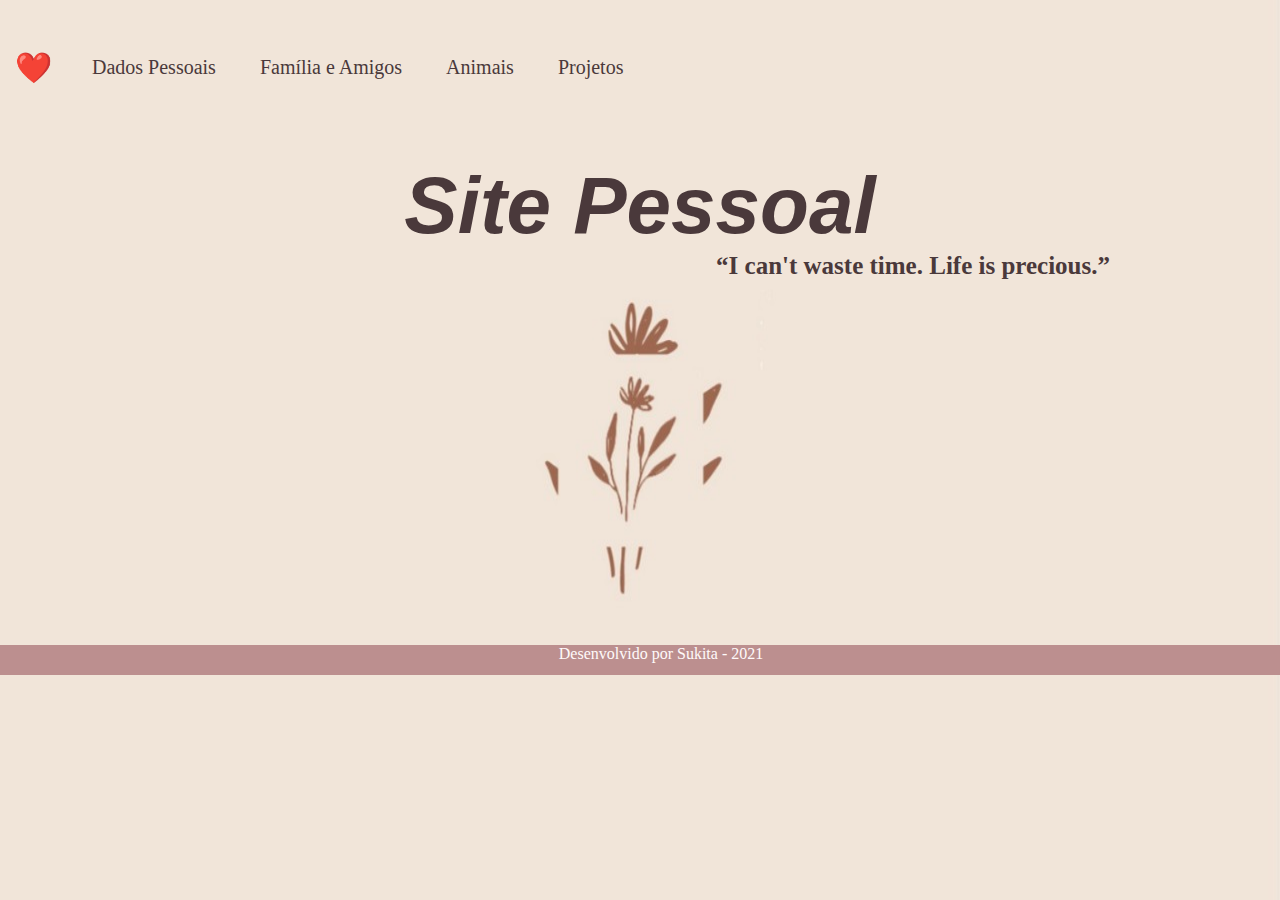
<file: index.html>
<!DOCTYPE html>
<html lang="pt-br">
<head>
    <meta charset="UTF-8">
    <meta http-equiv="X-UA-Compatible" content="IE=edge">
    <meta name="viewport" content="width=device-width, initial-scale=1.0">
    <title>index</title>
    <link rel="stylesheet" href="estiloSP.css">
</head>
<body id="bodyindex">
    <div class="navbar">
        <h2 class="stiker">❤️</h2>
        <nav>
            <ul>
                <li><a href="pagina1.html">Dados Pessoais</a></li>
                <li><a href="pagina2.html">Família e Amigos</a></li>
                <li><a href="pagina3.html">Animais</a></li>
                <li><a href="pagina4.html">Projetos</a></li>
            </ul>
        </nav>
    </div>
    <h1 class="textoindex">Site Pessoal</h1>
    <h3 class="subtitulo">“I can't waste time. Life is precious.”</h3>

    <div id="rodapeindex">
        <p class="texto">Desenvolvido por Sukita - 2021</p>
    </div>
</body>
</html>
</file>
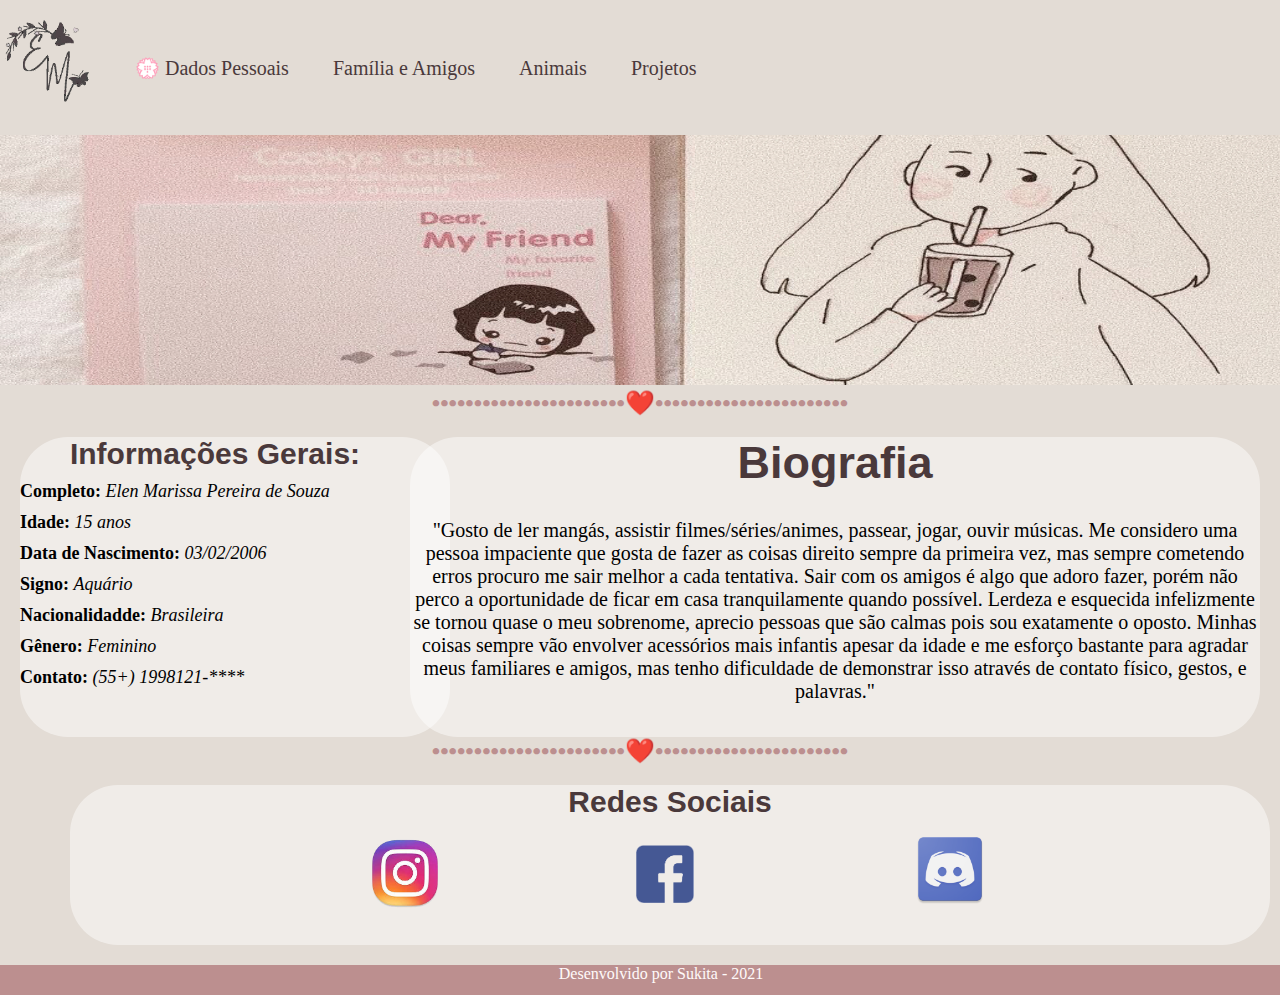
<file: pagina1.html>
<!DOCTYPE html>
<html lang="pt-br">
<head>
    <meta charset="UTF-8">
    <meta http-equiv="X-UA-Compatible" content="IE=edge">
    <meta name="viewport" content="width=device-width, initial-scale=1.0">
    <title>Informações Gerais</title>
    <link rel="stylesheet" href="estiloSP.css">
</head>
<body id="body">
    <div class="navbar">
        <a href="index.html">
            <img src="logotipo.png" class="logo">
        </a>
        <nav>
            <ul>
                <li><a href="#">💮 Dados Pessoais</a></li>
                <li><a href="pagina2.html">Família e Amigos</a></li>
                <li><a href="pagina3.html">Animais</a></li>
                <li><a href="pagina4.html">Projetos</a></li>
            </ul>
        </nav>
    </div>
    <img src="banner2.png" alt="banner" width="1340" height="250">
    <h2>•••••••••••••••••••••••❤️•••••••••••••••••••••••</h2>
    <div class="divbio">
        <h1 class="titulobio">Biografia</h1>
        <p class="bio">"Gosto de ler mangás, assistir filmes/séries/animes, passear, jogar, ouvir músicas.
             Me considero uma pessoa impaciente que gosta de fazer as coisas direito sempre da primeira vez, mas sempre cometendo erros
            procuro me sair melhor a cada tentativa. Sair com os amigos é algo que adoro fazer, porém não perco a oportunidade de ficar em
            casa tranquilamente quando possível. Lerdeza e esquecida infelizmente se tornou quase o meu sobrenome, aprecio pessoas que são 
            calmas pois sou exatamente o oposto. Minhas coisas sempre vão envolver acessórios mais infantis apesar da idade e me esforço bastante 
            para agradar meus familiares e amigos, mas tenho dificuldade de demonstrar isso através de contato físico, gestos, e palavras."</h3>
    </div>
    <div class="divIP">
        <h2 class="tituloIP">Informações Gerais:</h2>
        <p class="IP"><b>Completo: </b><i>Elen Marissa Pereira de Souza</i></p>
        <p class="IP"><b>Idade: </b><i>15 anos</i></p>
        <p class="IP"><b>Data de Nascimento: </b><i>03/02/2006</i></p>
        <p class="IP"><b>Signo: </b><i>Aquário</i></p>
        <p class="IP"><b>Nacionalidadde: </b><i>Brasileira</i></p>
        <p class="IP"><b>Gênero: </b><i>Feminino</i></p>
        <p class="IP"><b>Contato: </b><i>(55+) 1998121-****</i></p>
    </div>
    <h2>•••••••••••••••••••••••❤️•••••••••••••••••••••••</h2>
    <div class="divredes">
        <h2 class="tituloredes">Redes Sociais</h2>
        <a href="https://www.instagram.com/elen_marissa/">
            <img src="instagram.png" class="instagram">
        </a>
        <a href="https://www.facebook.com/elenmarissa.pereiradesouza">
            <img src="facebook.png" class="facebook">
        </a>
        <a href="Suki🍡⃤#9552">
            <img src="discord.png" class="discord">
        </a>
    </div>
    <div id="rodape">
        <p class="texto">Desenvolvido por Sukita - 2021</p>
    </div>
</body>
</html>
</file>
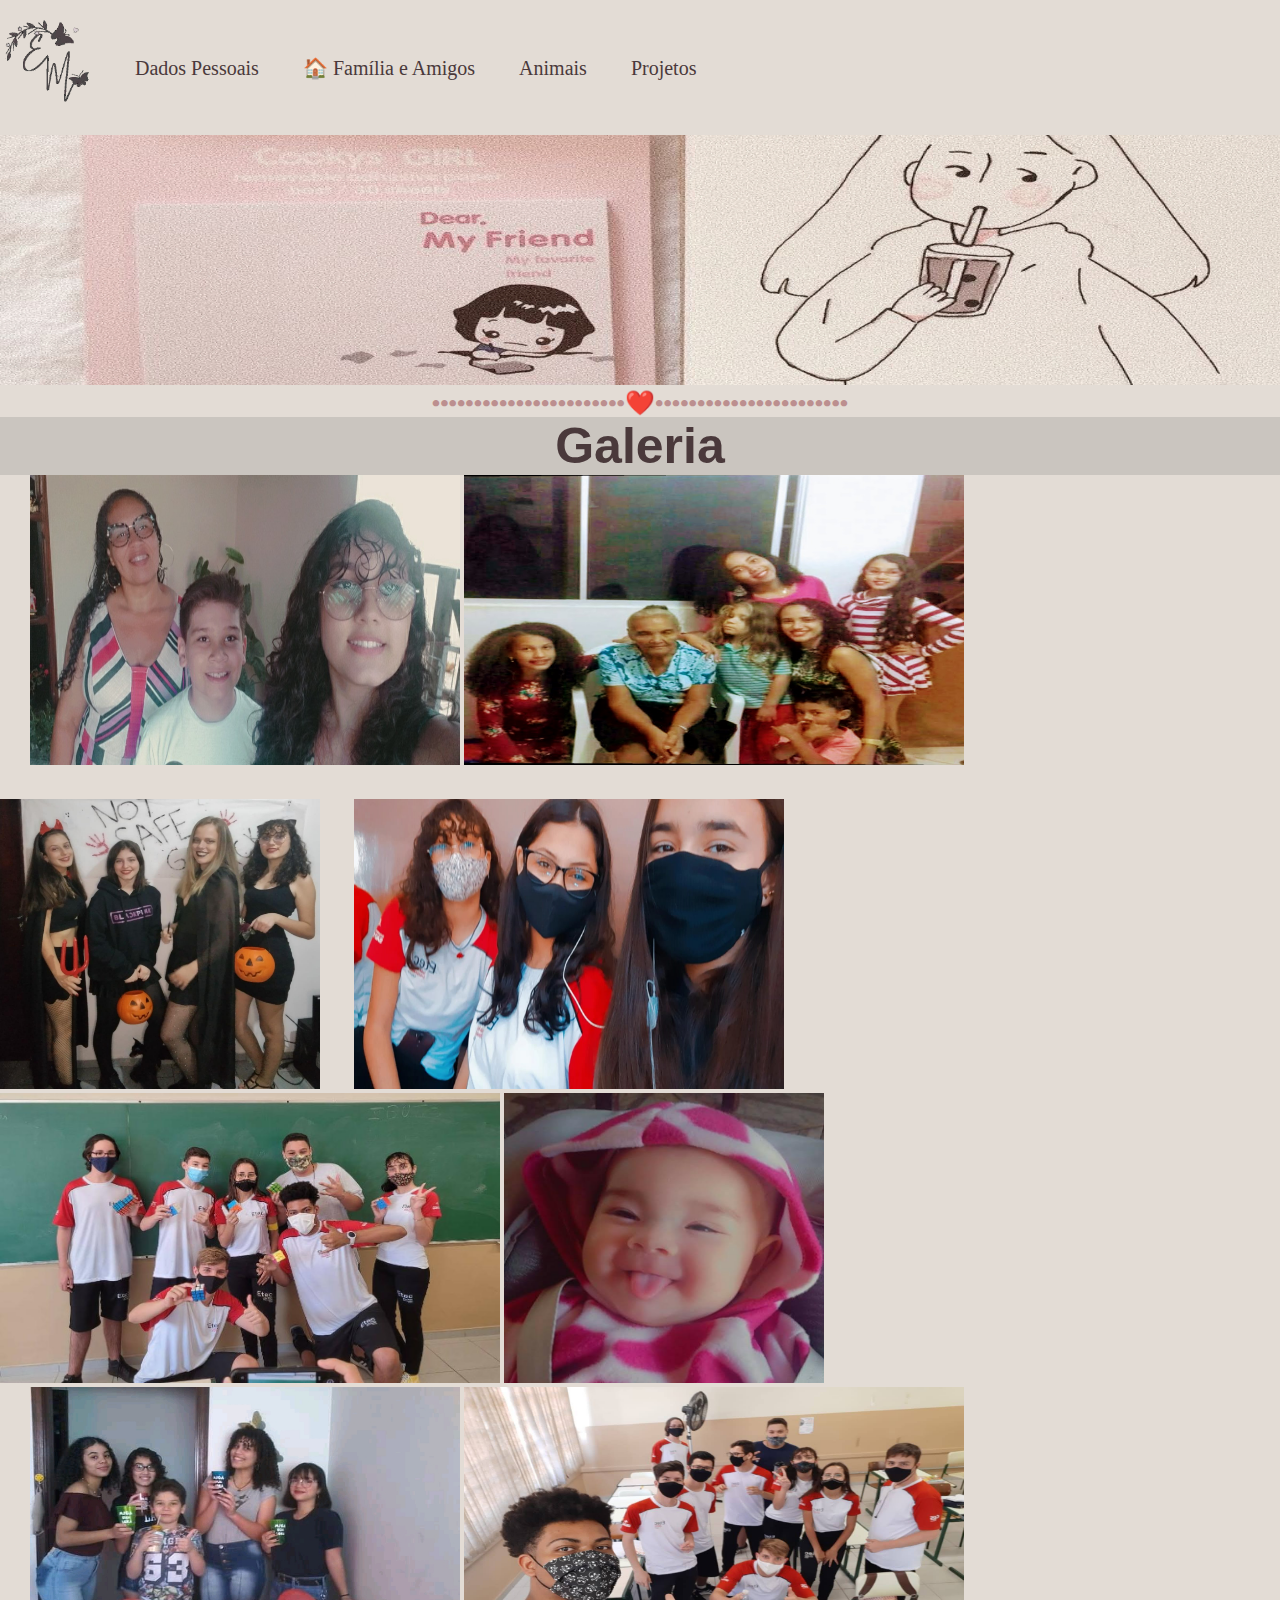
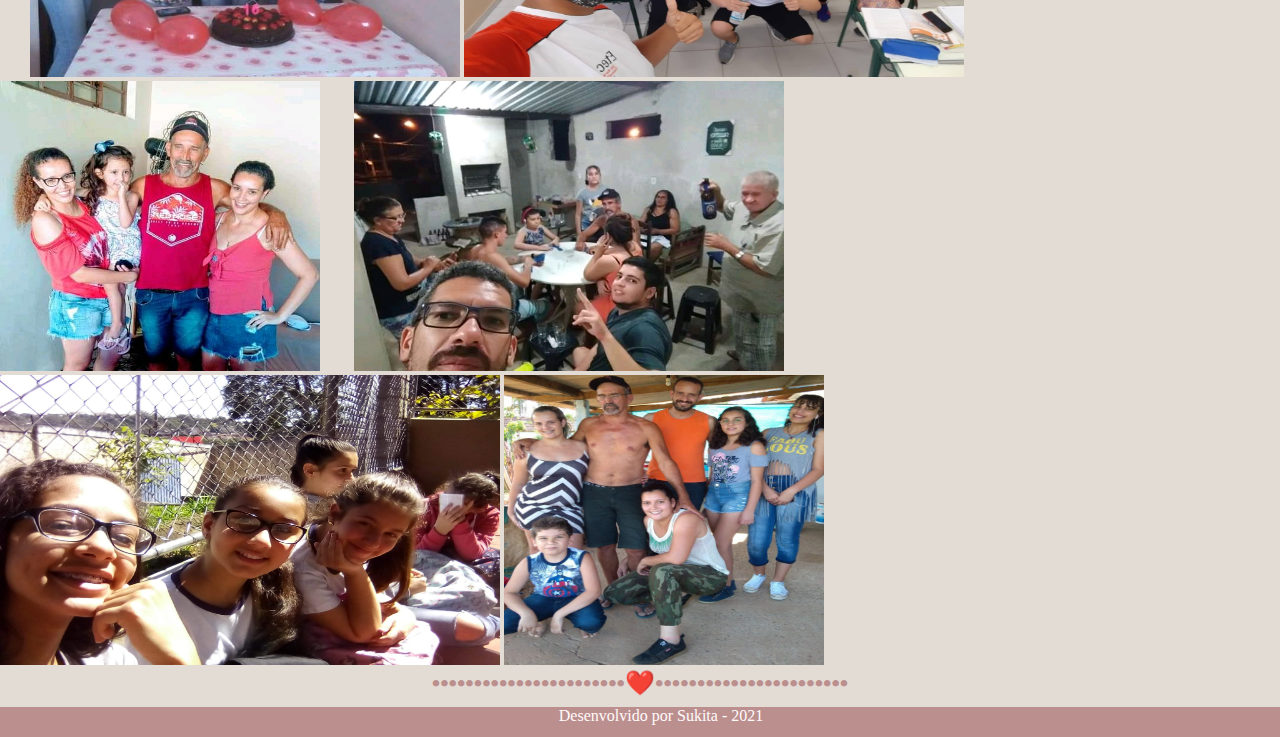
<file: pagina2.html>
<!DOCTYPE html>
<html lang="pt-br">
<head>
    <meta charset="UTF-8">
    <meta http-equiv="X-UA-Compatible" content="IE=edge">
    <meta name="viewport" content="width=device-width, initial-scale=1.0">
    <title>Família e amigos</title>
    <link rel="stylesheet" href="estiloSP.css">
</head>

<body id="body">
        <div class="navbar">
            <a href="index.html">
                <img src="logotipo.png" class="logo">
            </a>
            <nav>
                <ul>
                    <li><a href="pagina1.html">Dados Pessoais</a></li>
                    <li><a href="#">🏠 Família e Amigos</a></li>
                    <li><a href="pagina3.html">Animais</a></li>
                    <li><a href="pagina4.html">Projetos</a></li>
                </ul>
            </nav>
        </div>
    <img src="banner2.png" alt="banner" width="1340" height="250">
    <h2>•••••••••••••••••••••••❤️•••••••••••••••••••••••</h2>
    <h1 class="galeria">Galeria</h1>

    <img src="foto1.jpeg" class="familia">
    <img src="foto2.jpeg" class="avo">
    <img src="foto4.jpeg" class="amigashalloween">
    <img src="foto3.jpeg" class="amigasetec">
    <img src="foto6.jpeg" class="amigos">
    <img src="foto8.jpeg" class="manu">
    <img src="foto11.jpeg" class="niver">
    <img src="foto7.jpeg" class="amigosetec">
    <img src="foto12.jpeg" class="niverpai">
    <img src="foto15.jpeg" class="festa">
    <img src="foto9.jpeg" class="amgcaetano">
    <img src="foto10.jpeg" class="familia2">
    <h2>•••••••••••••••••••••••❤️•••••••••••••••••••••••</h2>
    <div id="rodapeP2">
        <p class="texto">Desenvolvido por Sukita - 2021</p>
    </div>
</body>
</html>
</file>
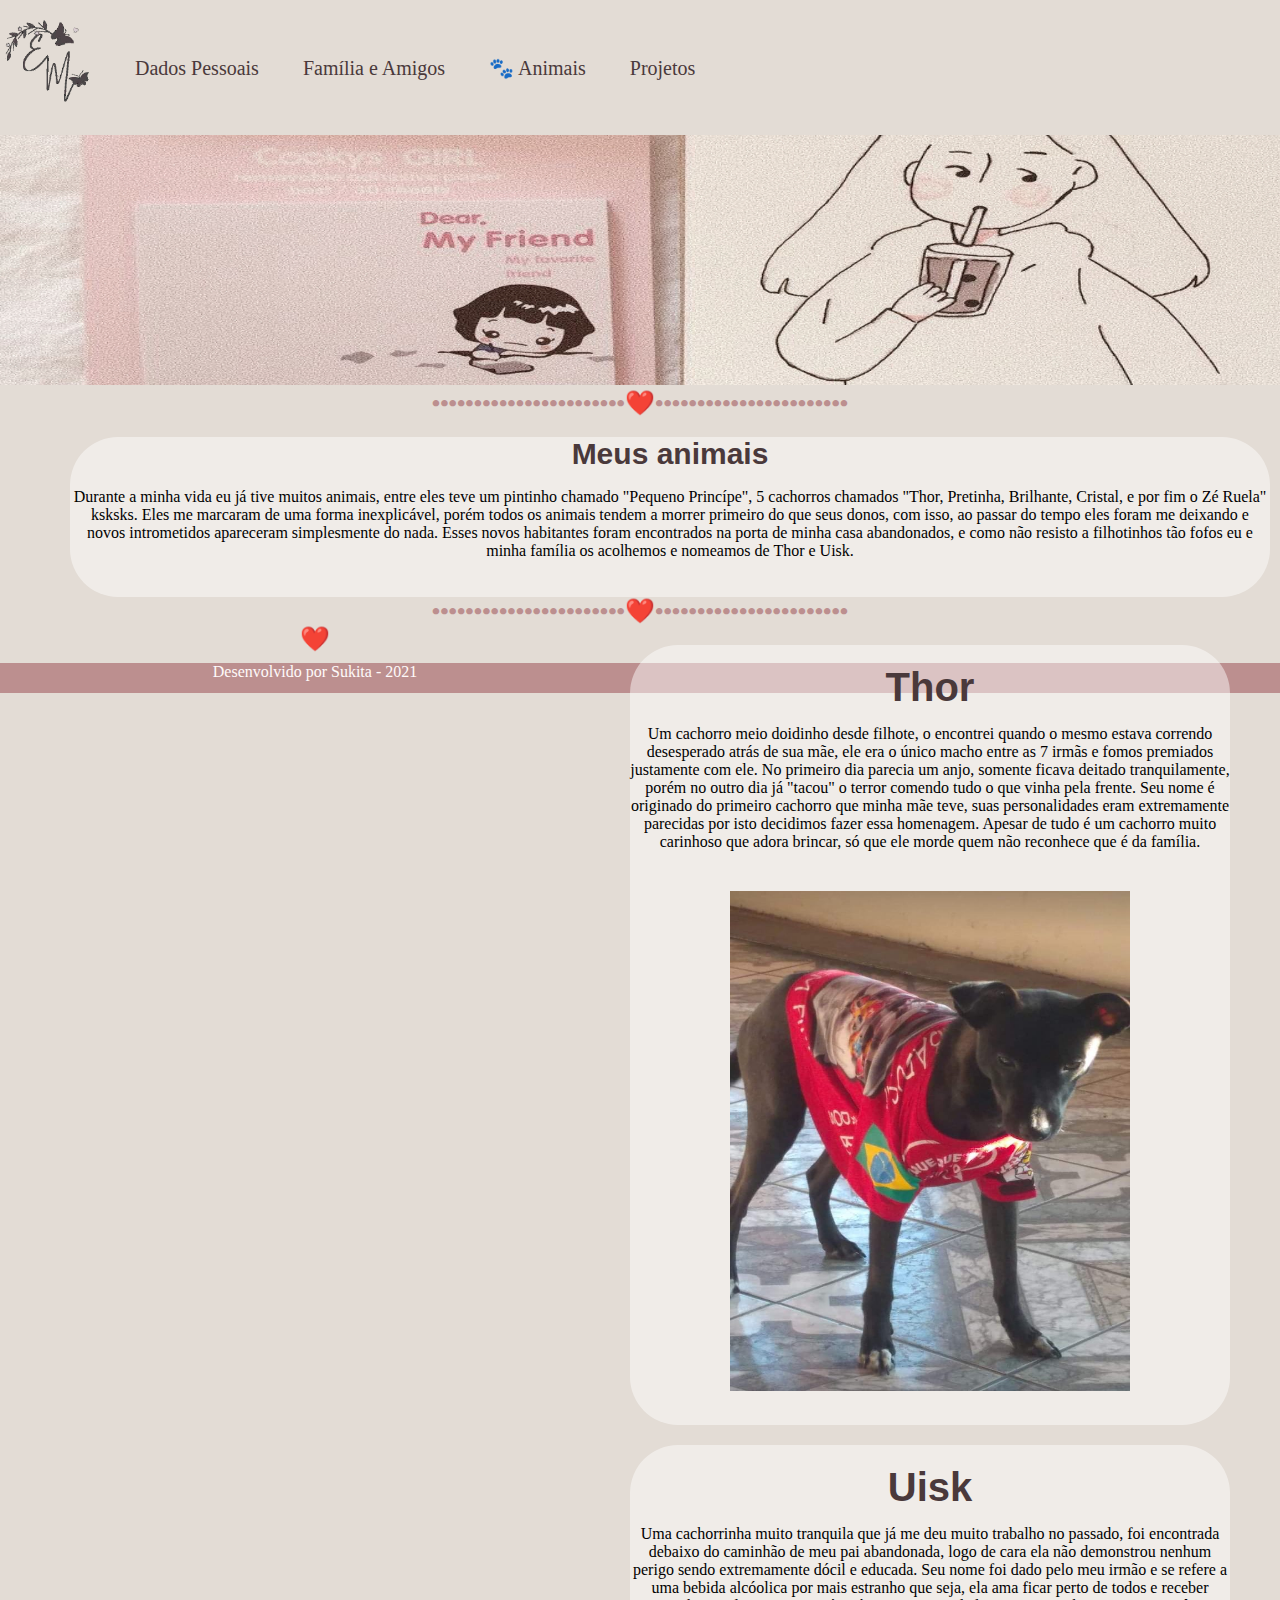
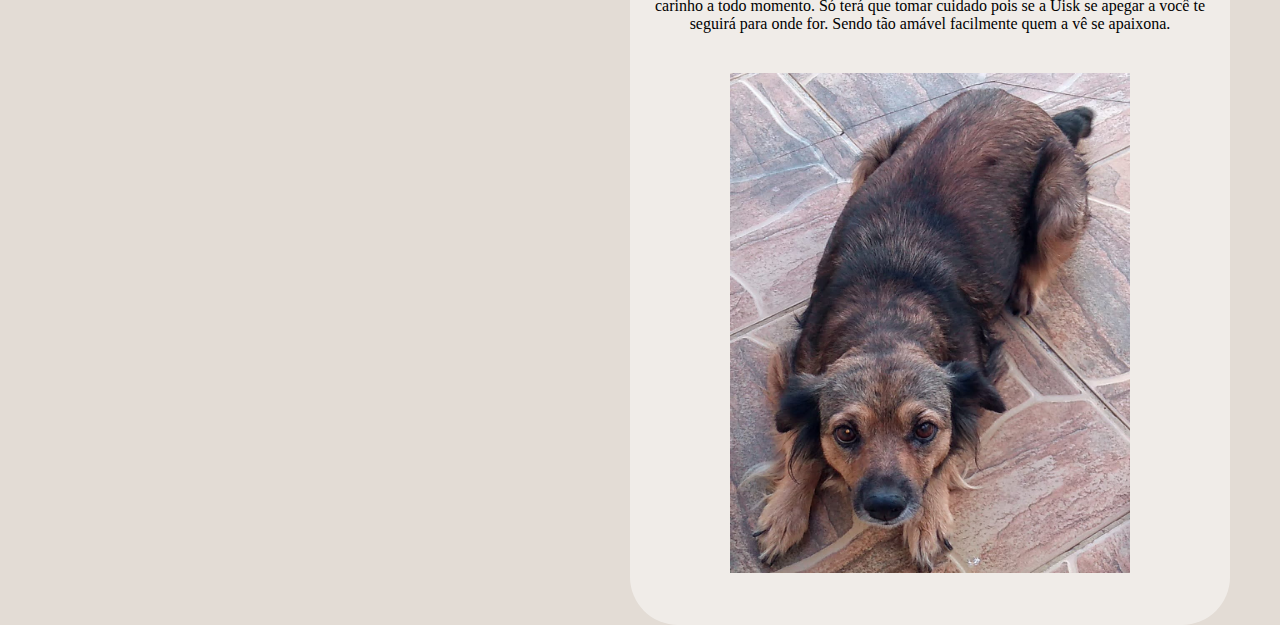
<file: pagina3.html>
<!DOCTYPE html>
<html lang="pt-br">
<head>
    <meta charset="UTF-8">
    <meta http-equiv="X-UA-Compatible" content="IE=edge">
    <meta name="viewport" content="width=device-width, initial-scale=1.0">
    <title>Animais</title>
    <link rel="stylesheet" href="estiloSP.css">
<body id="body">
    <div class="navbar">
        <a href="index.html">
            <img src="logotipo.png" class="logo">
        </a>
        <nav>
            <ul>
                <li><a href="pagina1.html">Dados Pessoais</a></li>
                <li><a href="pagina2.html">Família e Amigos</a></li>
                <li><a href="#">🐾 Animais</a></li>
                <li><a href="pagina4.html">Projetos</a></li>
            </ul>
        </nav>
    </div>
    <img src="banner2.png" alt="banner" width="1340" height="250">
    <h2>•••••••••••••••••••••••❤️•••••••••••••••••••••••</h2>
    <div class="divanimais">
        <h2 class="tituloanimais">Meus animais</h2>

        <p class="textoanimais">Durante a minha vida eu já tive muitos animais, entre eles teve um pintinho chamado "Pequeno Princípe", 5 
            cachorros chamados "Thor, Pretinha, Brilhante, Cristal, e por fim o Zé Ruela" ksksks. Eles me marcaram de uma forma inexplicável, 
            porém todos os animais tendem a morrer primeiro do que seus donos, com isso, ao passar do tempo eles foram me deixando e novos 
            intrometidos apareceram simplesmente do nada. Esses novos habitantes foram encontrados na porta de minha casa abandonados,
            e como não resisto a filhotinhos tão fofos eu e minha família os acolhemos e nomeamos de Thor e Uisk.
        </p>
    </div>
    <h2>•••••••••••••••••••••••❤️•••••••••••••••••••••••</h2>

    <div class="divthor">
        <h2 class="titulothor">Thor</h2>
        <p class="textothor">Um cachorro meio doidinho desde filhote, o encontrei quando o mesmo estava correndo desesperado atrás de sua mãe,
             ele era o único macho entre as 7 irmãs e fomos premiados justamente com ele. No primeiro dia parecia um anjo, somente ficava 
             deitado tranquilamente, porém no outro dia já "tacou" o terror comendo tudo o que vinha pela frente. Seu nome é originado do 
             primeiro cachorro que minha mãe teve, suas personalidades eram extremamente parecidas por isto decidimos fazer essa homenagem. 
             Apesar de tudo é um cachorro muito carinhoso que adora brincar, só que ele morde quem não reconhece que é da família.</p>
        <img src="thor.jpeg" class="thor">
    </div>
    <div class="divuisk">
        <h2 class="titulouisk">Uisk</h2>
        <p class="textouisk">Uma cachorrinha muito tranquila que já me deu muito trabalho no passado, foi encontrada debaixo do caminhão
             de meu pai abandonada, logo de cara ela não demonstrou nenhum perigo sendo extremamente dócil e educada. Seu nome foi dado pelo meu
              irmão e se refere a uma bebida alcóolica por mais estranho que seja, ela ama ficar perto de todos e receber carinho a todo momento. 
              Só terá que tomar cuidado pois se a Uisk se apegar a você te seguirá para onde for. Sendo tão amável facilmente quem a vê se 
              apaixona.
        </p>
        <img src="uisk.jpeg" class="uisk">
    </div>
    <h2 class="invisivel">•••••••••••••••••••••••❤️•••••••••••••••••••••••</h2>
    <div id="rodapeP3">
        <p class="texto">Desenvolvido por Sukita - 2021</p>
    </div>
</body>
</html>
</file>
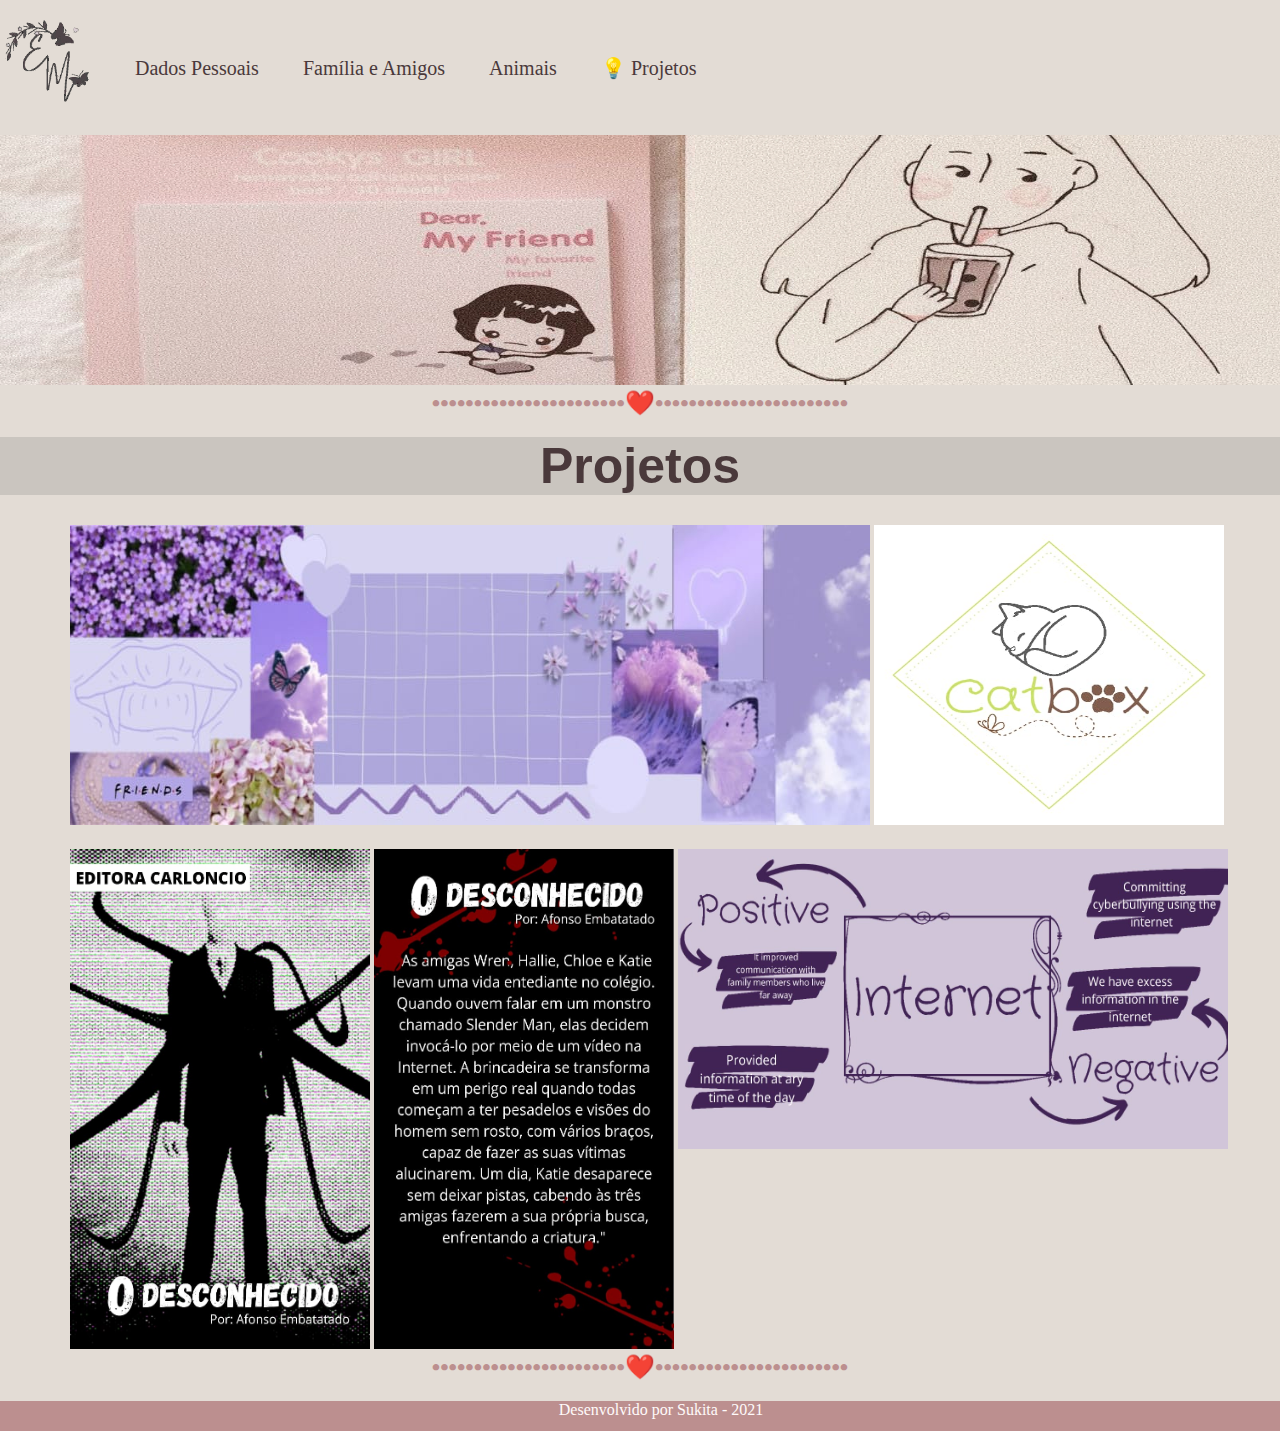
<file: pagina4.html>
<!DOCTYPE html>
<html lang="pt-br">
<head>
    <meta charset="UTF-8">
    <meta http-equiv="X-UA-Compatible" content="IE=edge">
    <meta name="viewport" content="width=device-width, initial-scale=1.0">
    <title>Projetos</title>
    <link rel="stylesheet" href="estiloSP.css">
</head>
<body id="body">
    <div class="navbar">
        <a href="index.html">
            <img src="logotipo.png" class="logo">
        </a>
        <nav>
            <ul>
                <li><a href="pagina1.html">Dados Pessoais</a></li>
                <li><a href="pagina2.html">Família e Amigos</a></li>
                <li><a href="pagina3.html">Animais</a></li>
                <li><a href="#">💡 Projetos</a></li>
            </ul>
        </nav>
    </div>
    <img src="banner2.png" alt="banner" width="1340" height="250">
    <h2>•••••••••••••••••••••••❤️•••••••••••••••••••••••</h2>
    <h1 class="projetos">Projetos</h1>
    <img src="banner1.jpeg" class="banner1">
    <img src="catbox.jpeg" class="catbox">
    <img src="livro.jpeg" class="livro">
    <img src="livro2.jpeg" class="livro2">
    <img src="ingles.jpeg" class="ingles">
    <h2>•••••••••••••••••••••••❤️•••••••••••••••••••••••</h2>
    <div id="rodape">
        <p class="texto">Desenvolvido por Sukita - 2021</p>
    </div>
</body>
</html>
</file>
<file: estiloSP.css>
* {
    margin: 0%;
    padding: 0%;
}
#body {
    background-color: #e3dcd5;
}
h1 {
    color: #cec0fa;
    text-align: center;
    font-size: 40px;
    font-family: cursive, arial, sans-serif;
}
h2 {
    text-align: center;
    color: rosybrown;
}
.navbar {
    width: 100%;
    height: 15vh;
    margin: auto;
    display: flex;
    align-items: center;
}
.logo {
    width: 95px;
    cursor: pointer;
}
nav {
    flex: 1;
    padding-left: 20px;
}
nav ul li {
    display: inline-block;
    list-style: none;
    margin: 0 20px;
}
nav ul li a {
    text-decoration: none;
    color: #4a393b;
    font-size: 20px;
}
.divbio {
    width: 850px;
    height: 300px;
    background-color: rgba(255, 255, 255, 0.466);
    border-radius: 3rem;
    float: right;
    margin-right: 20px;
    margin-top: 20px;
}
.titulobio {
    font-family: cursive, arial, sans-serif;
    font-size: 45px;
    color: #4a393b;
}
.bio {
    font-size: 20px;
    text-align: center;
    margin-top: 30px;
}
.divIP {
    width: 430px;
    height: 300px;
    background-color: rgba(255, 255, 255, 0.466);
    border-radius: 3rem;
    margin-top: 20px;
    margin-left: 20px;
}
.tituloIP {
    font-family: cursive, arial, sans-serif;
    font-size: 30px;
    color: #4a393b;
    text-align: center;
}
.IP {
    font-size: 18px;
    margin-top: 10px;
}
.divredes {
    width: 1200px;
    height: 160px;
    background-color: rgba(255, 255, 255, 0.466);
    border-radius: 3rem;
    margin-top: 20px;
    margin-left: 70px;
}
.tituloredes {
    font-family: cursive, arial, sans-serif;
    font-size: 30px;
    color: #4a393b;
    text-align: center;
}
.instagram {
    width: 70px;
    height: 70px;
    margin-left: 300px;
    float: left;
    margin-top: 20px;
}
.facebook {
    width: 90px;
    height: 90px;
    margin-left: 180px;
    text-align: center;
    float: left;
    margin-top: 10px;
}
.discord {
    width: 80px;
    height: 80px;
    margin-left: 200px;
    text-align: center;
    float: left;
    margin-top: 10px;
}
#rodape {
    width: 1342px;
    height: 30px;
    background-color: rosybrown;
    margin-top: 20px;
}
.texto {
    color: snow;
    text-align: right;
    margin-right: 20px;
    text-align: center;
    margin-top: 10px;
}
.galeria {
    font-size: 50px;
    color: #4a393b;
    font-family: cursive, arial, sans-serif;
    background-color: #cac5bf;
}
.familia {
    width: 430px;
    height: 290px;
    margin-left: 30px;
}
.avo {
    width: 500px;
    height: 290px;
}
.amigashalloween {
    width: 320px;
    height: 290px;
    margin-top: 30px;
}
.amigasetec {
    width: 430px;
    height: 290px;
    margin-left: 30px;
}
.amigos {
    width: 500px;
    height: 290px;
}
.manu {
    width: 320px;
    height: 290px;
}
.niver {
    width: 430px;
    height: 290px;
    margin-left: 30px;
}
.amigosetec {
    width: 500px;
    height: 290px;
}
.niverpai {
    width: 320px;
    height: 290px;
}
.festa {
    width: 430px;
    height: 290px;
    margin-left: 30px;
}
.amgcaetano {
    width: 500px;
    height: 290px;
}
.familia2 {
    width: 320px;
    height: 290px;
}
#rodapeP2 {
    width: 1342px;
    height: 30px;
    background-color: rosybrown;
}
.divanimais {
    width: 1200px;
    height: 160px;
    background-color: rgba(255, 255, 255, 0.466);
    border-radius: 3rem;
    margin-top: 20px;
    margin-left: 70px;
}
.tituloanimais {
    font-family: cursive, arial, sans-serif;
    font-size: 30px;
    color: #4a393b;
    text-align: center;
}
.textoanimais {
    text-align: center;
    font-size: 16px;
    margin-top: 17px;
}
.divthor {
    width: 600px;
    height: 780px;
    float: right;
    background-color: rgba(255, 255, 255, 0.466);
    border-radius: 3rem;
    margin-right: 20px;
    margin-top: 20px;
    margin-right: 50px;
}
.titulothor {
    font-size: 40px;
    color: #4a393b;
    font-family: cursive, arial, sans-serif;
    margin-top: 20px;
}
.textothor {
    margin-top: 15px;
    text-align: center;
}
.thor {
    width: 400px;
    height: 500px;
    margin-left: 100px;
    margin-top: 40px;
}
.divuisk {
    width: 600px;
    height: 780px;
    float: right;
    background-color: rgba(255, 255, 255, 0.466);
    border-radius: 3rem;
    margin-right: 20px;
    margin-top: 20px;
    margin-right: 50px;
}
.titulouisk {
    font-size: 40px;
    color: #4a393b;
    font-family: cursive, arial, sans-serif;
    margin-top: 20px;
}
.textouisk {
    margin-top: 15px;
    text-align: center;
}
.uisk {
    width: 400px;
    height: 500px;
    margin-left: 100px;
    margin-top: 40px;
}
#rodapeP3 {
    width: 1342px;
    height: 30px;
    background-color: rosybrown;
}
.invisivel {
    color: #e3dcd5;
}
.banner1 {
    margin-left: 70px;
    margin-top: 30px;
    width: 800px;
    height: 300px;
}
.projetos {
    font-size: 50px;
    color: #4a393b;
    font-family: cursive, arial, sans-serif;
    background-color: #cac5bf;
    margin-top: 20px;
}
.catbox {
    width: 350px;
    height: 300px;
}
.livro {
    width: 300px;
    height: 500px;
    margin-left: 70px;
    margin-top: 20px;
}
.livro2 {
    width: 300px;
    height: 500px;
    margin-top: 20px;
}
.ingles {
    width: 550px;
    height: 300px;
    margin-bottom: 200px;
}
#bodyindex {
    background-image: url(fundo.jpeg);
    background-repeat: no-repeat;
    background-size: 100vw 100vh;
}
.textoindex {
    font-size: 80px;
    font-family: cursive, arial, sans-serif;
    font-style: italic;
    text-align: center;
    margin-top: 25px;
    color: #4a393b;
}
#rodapeindex {
    width: 1342px;
    height: 30px;
    background-color: rosybrown;
    margin-top: 365px;
}
.stiker {
    font-size: 30px;
    color:#4a393b;
    margin-left: 15px;
}
.subtitulo {
    font-size: 25px;
    color:#4a393b;
    text-align: right;
    margin-right: 170px;
}
</file>
